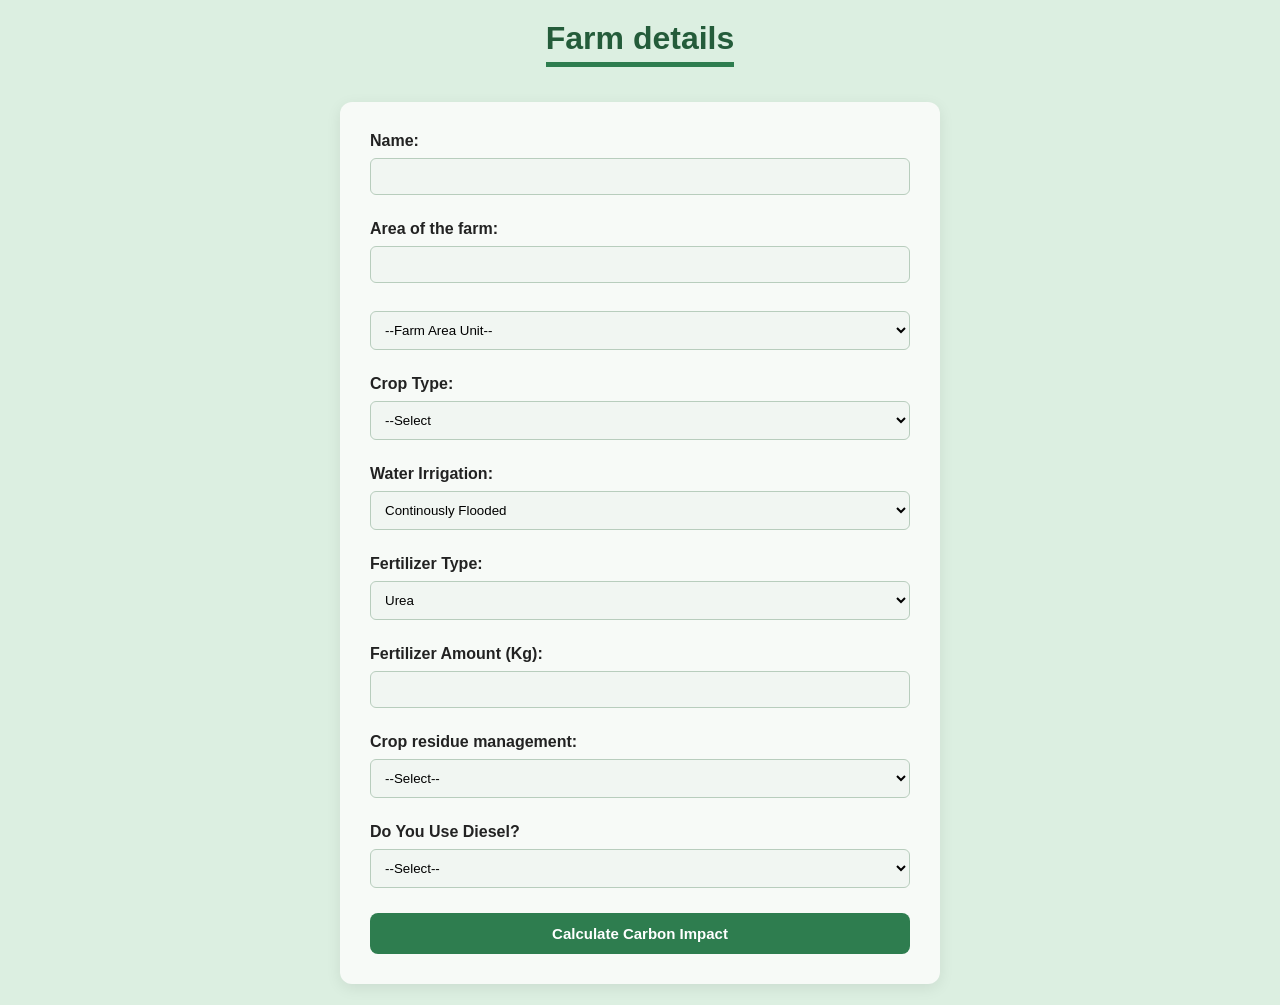
<file: frontend/index.html>
<!DOCTYPE html>
<html lang="en">
<head>
    <meta charset="UTF-8">
    <title>Carbon Passport</title>
    <link rel="stylesheet"
    href="style.css">
</head>
<body>
    <h1 class="heading">Farm details</h1>
    <form id="farm-form" action="/submit-data" method="POST">
        <div class="change-lines">
            <label for="user-name"> Name: </label>
            <input type="text" id="user-name" name="fullname">
        </div>
        
        <div class="change-lines ">
            <label for="farm-area"> Area of the farm:</label>
            <input type="number" id="farm-area" name="farm_area" min="0.01" step="0.001">
            <select id="farm-area" name="hectares-acres">
                <option value="" disabled selected>--Farm Area Unit--</option>
                <option value="Hectares">Hectares(ha)</option>
                <option value="Acres">Acres(ac)</option>
            </select>
        </div>

         <div class="change-lines" id="crop-t">
            <label for="crop-type">Crop Type:</label>
            <select id="crop-type" name="croptype">
                <option value="" disabledselected>--Select</option>
                <option value="Rice">Rice</option>
                <option value="Others">Others</option>
            </select>
        </div>
        
        <div class="change-lines hide-field" id="irrigation">
            <label for="water"> Water Irrigation:</label>
            <select id="water" name="irrigation">
                <option value="Continously flooded">Continously Flooded</option>
                <option value="Intermittently flooded">Intermittently Flooded</option>
                <option value="Rain-fed">Rain fed</option>
            </select>
        </div>

        <div class="change-lines hide-field" id="fert-type">
            <label for="fertilizer">Fertilizer Type:</label>
            <select id="fertilizer" name="fertilizer-type">
                <option value="Urea">Urea</option>
                <option value="Other nitrogen fertilizer">Other nitrogen fertilizer</option>
                <option value="None">None</option>
            </select>
        </div>

        <div class="change-lines hide-field" id="fert-amount">
            <label for="amount-fertilizer">Fertilizer Amount (Kg):<label>
            <input type="number" id="amount-fertilizer" name="fertilizer_amount" min="0.1" step="0.01">
        </div>

        <div class="change-lines hide-field" id="crop-residue">
            <label for="crop-residue-management">Crop residue management:</label>
            <select id="crop-residue-management" name="crop_residue_management">
                <option value="" disabledselected>--Select--</option>
                <option value="Burned"> Burned</option>
                <option value="Left_in_field">Left in field</option>
                <option value="Incorporated_into_soil">Incorporated into soil</option>
                <option value="Removed/Used_elsewhere">Removed/Used elsewhere</option>
                <option value="Other">Other</option>
            </select>
        </div>

        <div class="change-lines" id="residue-percentage">
            <label for="residue" >Approximately what percentage of the crop residue is burned?</label>
            <input type="number" id="residue" name="percentage-burned" min="0" max="100" step="0.01">
            <label for="rice-produce">How much rice did you produce this season (Kg)?</label>
            <input type="number" id="rice-produce" name="rice-produce" min="0.01" step="0.01">
        </div>

        <div class="change-lines hide-field" id="diesel-y-n">
            <label for="diesel">Do You Use Diesel?</label> 
            <select id="diesel" name="Diesel_use">
                <option value="" disabledselected>--Select--</option>
                <option value="yes">Yes</option>
                <option value="no">No</option>
            </select>
        </div>

        <div class="change-lines hide-field" id="diesel_used">
            <label for="litres">Diesel used(litres/season)</label>
            <input type="number" id="litres" name="diesel-used" min="0" step="0.01">
        </div>
    

        <div class="change-lines" id="crop-error">
            <label>
            Carbon calculation for this crop is not available yet.</label>
            </div>

        <div class="change-lines" id="residue-error">
            <label>This farming practice is not supported yet. Please select "Burned" to continue.</label>
        </div>

        <button type="submit" id="calculate-button">Calculate Carbon Impact</button>
        

    
    </form>     
    <script src="script.js"></script>
</body>
</html>
</file>
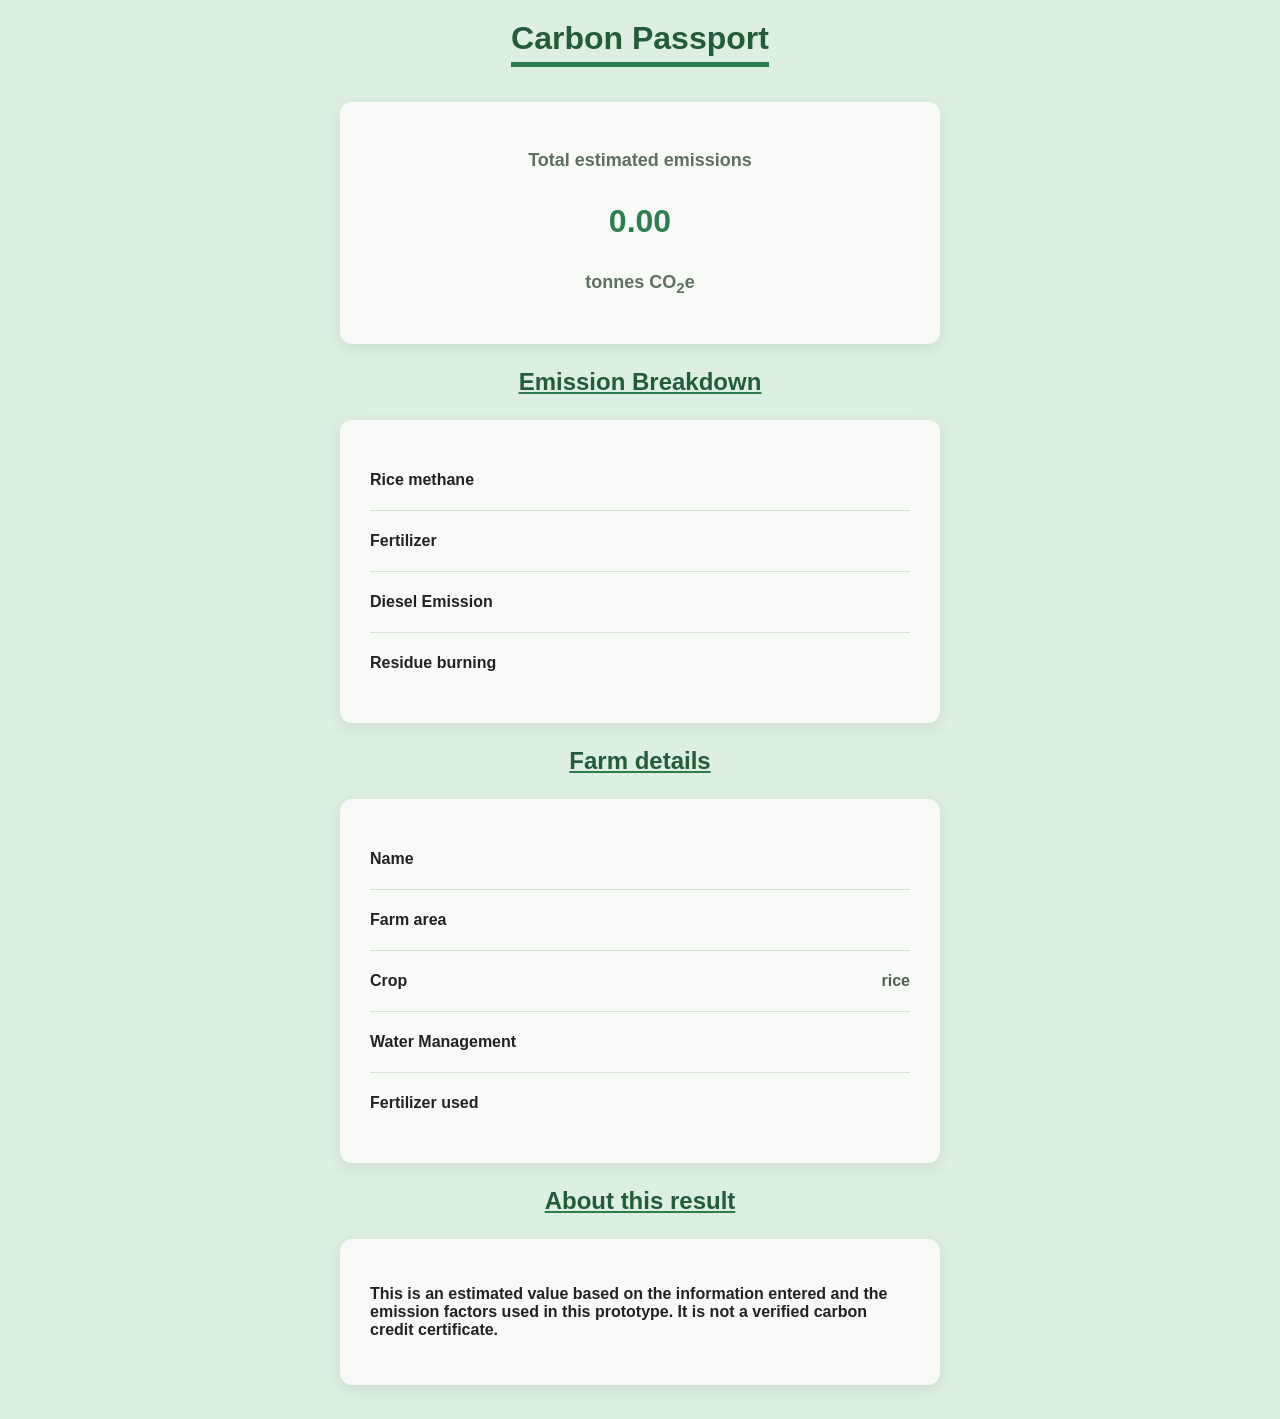
<file: frontend/result.html>
<!DOCTYPE html>
<html lang="en">
<head>
    <meta charset="UTF-8">
    <title>Result</title>
    <link rel="stylesheet"
    href="style.css">
</head>
<body>
    <h1 class="heading">Carbon Passport</h1>

    <form id="result">
        <div class="change-lines">
            <p id="total-estimated-emission">Total estimated emissions </p>
            <p id="estimated-emission-number"></p>
            <p id="part-of-main"> tonnes CO<sub>2</sub>e</p>
        </div>
    </form>
    
    <p id="emission-breakdown">Emission Breakdown</p>

    <form class="for-result-page">
        <div class="row">
            <p>Rice methane</p>
            <p id="rice_co2_value"></p>
        </div>

        <div class="row">
            <p>Fertilizer</p>
            <p id="fert_co2_value"></p>
        </div>

        <div class="row">
            <p>Diesel Emission</p>
            <p id="diesel_co2_value"></p>
        </div>

        <div class="row">
            <p>Residue burning</p>
            <p id="residue_co2_value"></p>
        </div>
    </form>

    <p id="head-farm-details">Farm details</p>
    
    <form class="for-result-page">
        <div class="row">
            <p> Name</p>
            <p id="name_value"></p>

        </div>
        
        <div class="row">
            <p>Farm area</p>
            <p id="area_farm_value"></p>
            <p id="hectares-acres"></p>
        </div>

        <div class="row">
            <p>Crop</p>
            <p id="crop-type_value">rice</p>
        </div>

        <div class="row">
            <p>Water Management</p>
            <p id="water_value"></p>
        </div>

        <div class="row">
            <p>Fertilizer used</p>
            <p id="fert-amount_value"></p>
            <p id="fertilizer_value"></p>
        </div>

    </form>


    <p id="about-this-result">About this result</p>

    <form class="for-result-page">
        <p>This is an estimated value based on the information entered and the emission factors used in this prototype. It is not a verified carbon credit certificate.</p>
    </form>


    <script src="result.js"></script>

</body>
</html>
</file>
<file: frontend/style.css>
.change-lines {
    display: block;
    margin-bottom: 5px;
}

label {
    font-weight: bold;
    margin-right: 10px;
}

input, select {
    padding: 6px;
    width: 200px;
}

body {
    font-family: Arial, sans-serif;
    background: #dcefe1;
    color: #222;
    margin: 0;
    padding: 20px;
}

form {
    width: 600px;
    margin: 35px auto 1px;
    padding: 30px;
    background: #f7faf7;
    border-radius: 12px;
    box-shadow: 0 4px 15px rgba(0, 0, 0, 0.08);
    box-sizing: border-box;
}

input, select {
    width: 100%;
    padding: 10px;
    margin: 8px 0 20px;
    box-sizing: border-box;
    border: 1px solid #b8cdbd;
    border-radius: 6px;
    background: #f1f6f2;
}

input:focus, select:focus {
    outline: none;
    border-color: #2e7d4f;
    box-shadow: 0 0 0 2px rgba(46, 125, 79, 0.12);
}

button {
    width: 100%;
    padding: 12px;
    border: none;
    border-radius: 8px;
    cursor: pointer;
    background: #2e7d4f;
    color: white;
    font-weight: bold;
    font-size: 15px;
}

button:hover {
    background: #256b42;
}

h1 {
    text-align: center;
    color: #245c3a;
}

#diesel_used,
#changes_farm,
#residue-percentage {
    display: none;
}
#crop-error,
#residue-error {
    display: none;
    color: #a52a2a;
    font-weight: bold;
    text-align: center;
}

#estimated-emission-number {
    text-align: center;
    font-size: xx-large;
    font-weight: bold;
    color: #2e7d4f;
}

#total-estimated-emission,
#part-of-main {
    text-align: center;
    font-size: large;
    color: #5f6f63;
    font-weight: bold;
}

#head-farm-details,
#emission-breakdown,
#about-this-result {
    font-size: x-large;
    font-weight: bold;
    text-align: center;
    text-decoration: underline;
    text-decoration-color: #2e7d4f;
    color: #245c3a;
}

.heading {
    display: block;
    width: fit-content;
    margin: 0 auto 15px;
    border-bottom: 5px solid #2e7d4f;
    padding-bottom: 5px;
}

.for-result-page {
    margin: 20px auto 14px;
    font-weight: bold;
    width: 600px;
    padding: 30px;
    background: #f7faf7;
    border-radius: 12px;
    box-shadow: 0 4px 15px rgba(0, 0, 0, 0.08);
    box-sizing: border-box;
}

.row {
    display: flex;
    align-items: center;
    justify-content: space-between;
    border-bottom: 1px solid #d5e2d8;
    padding: 5px 0;
}

.row:last-child {
    border-bottom: none;
}

.row p:first-child {
    width: 200px;
    color: #222;
}

.row p:nth-child(2) {
    color: #4f6054;
}

.row p:nth-child(3) {
    color: #4f6054;
    margin-left: 5px;
}

#error {
    color: #a52a2a;
    font-weight: bold;
    text-align: center;
}
</file>
